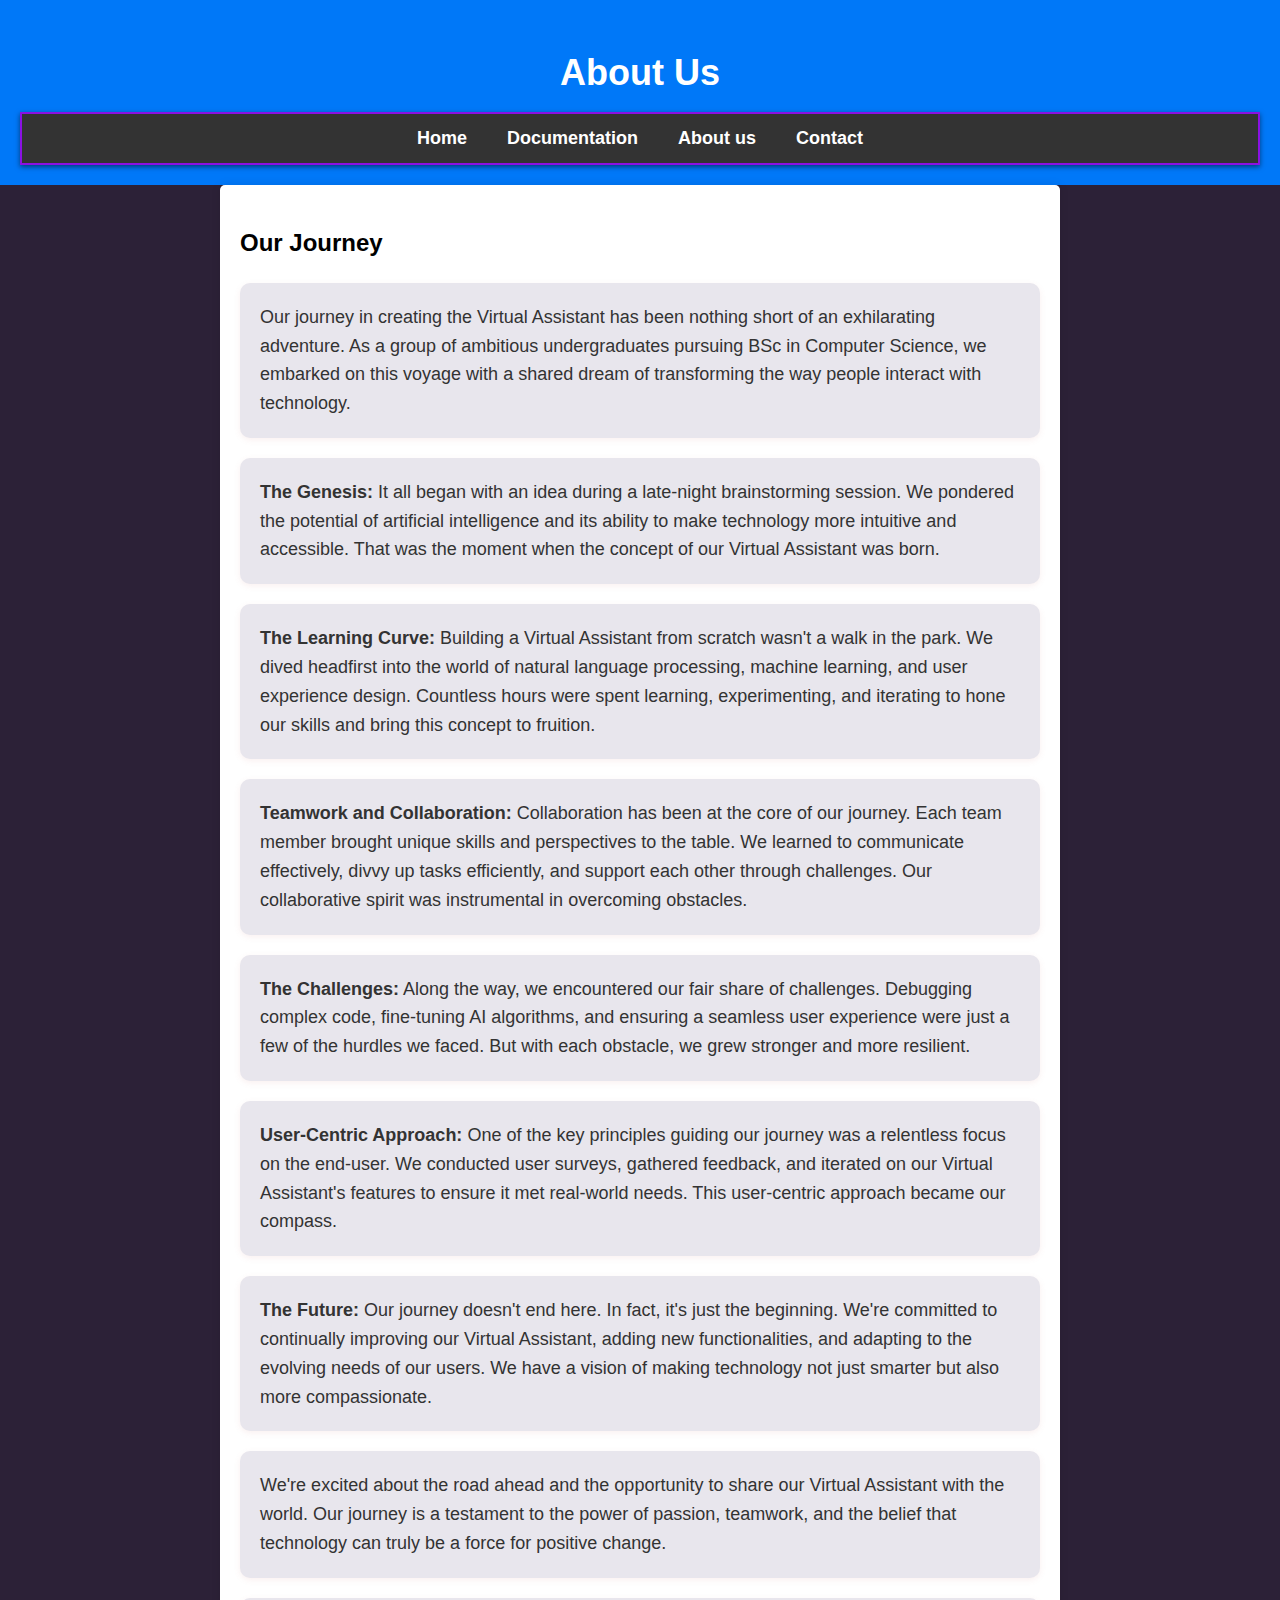
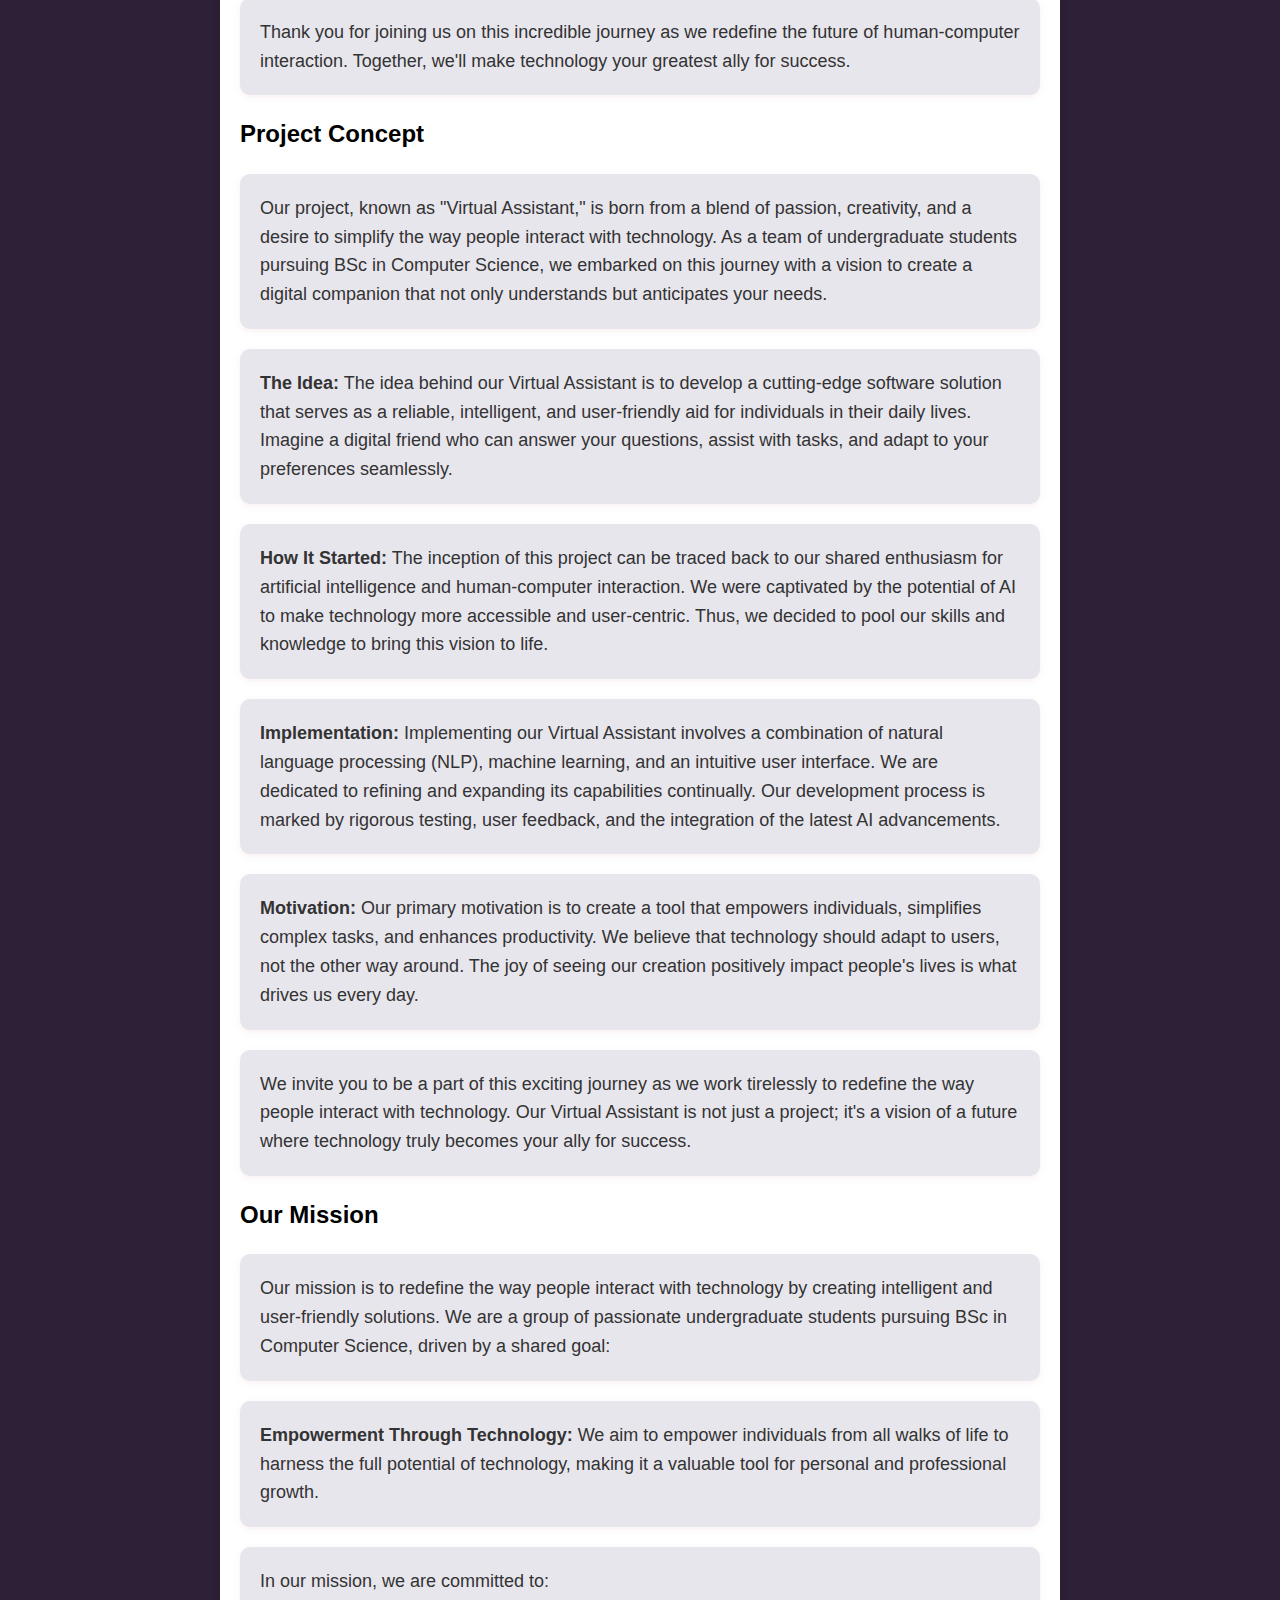
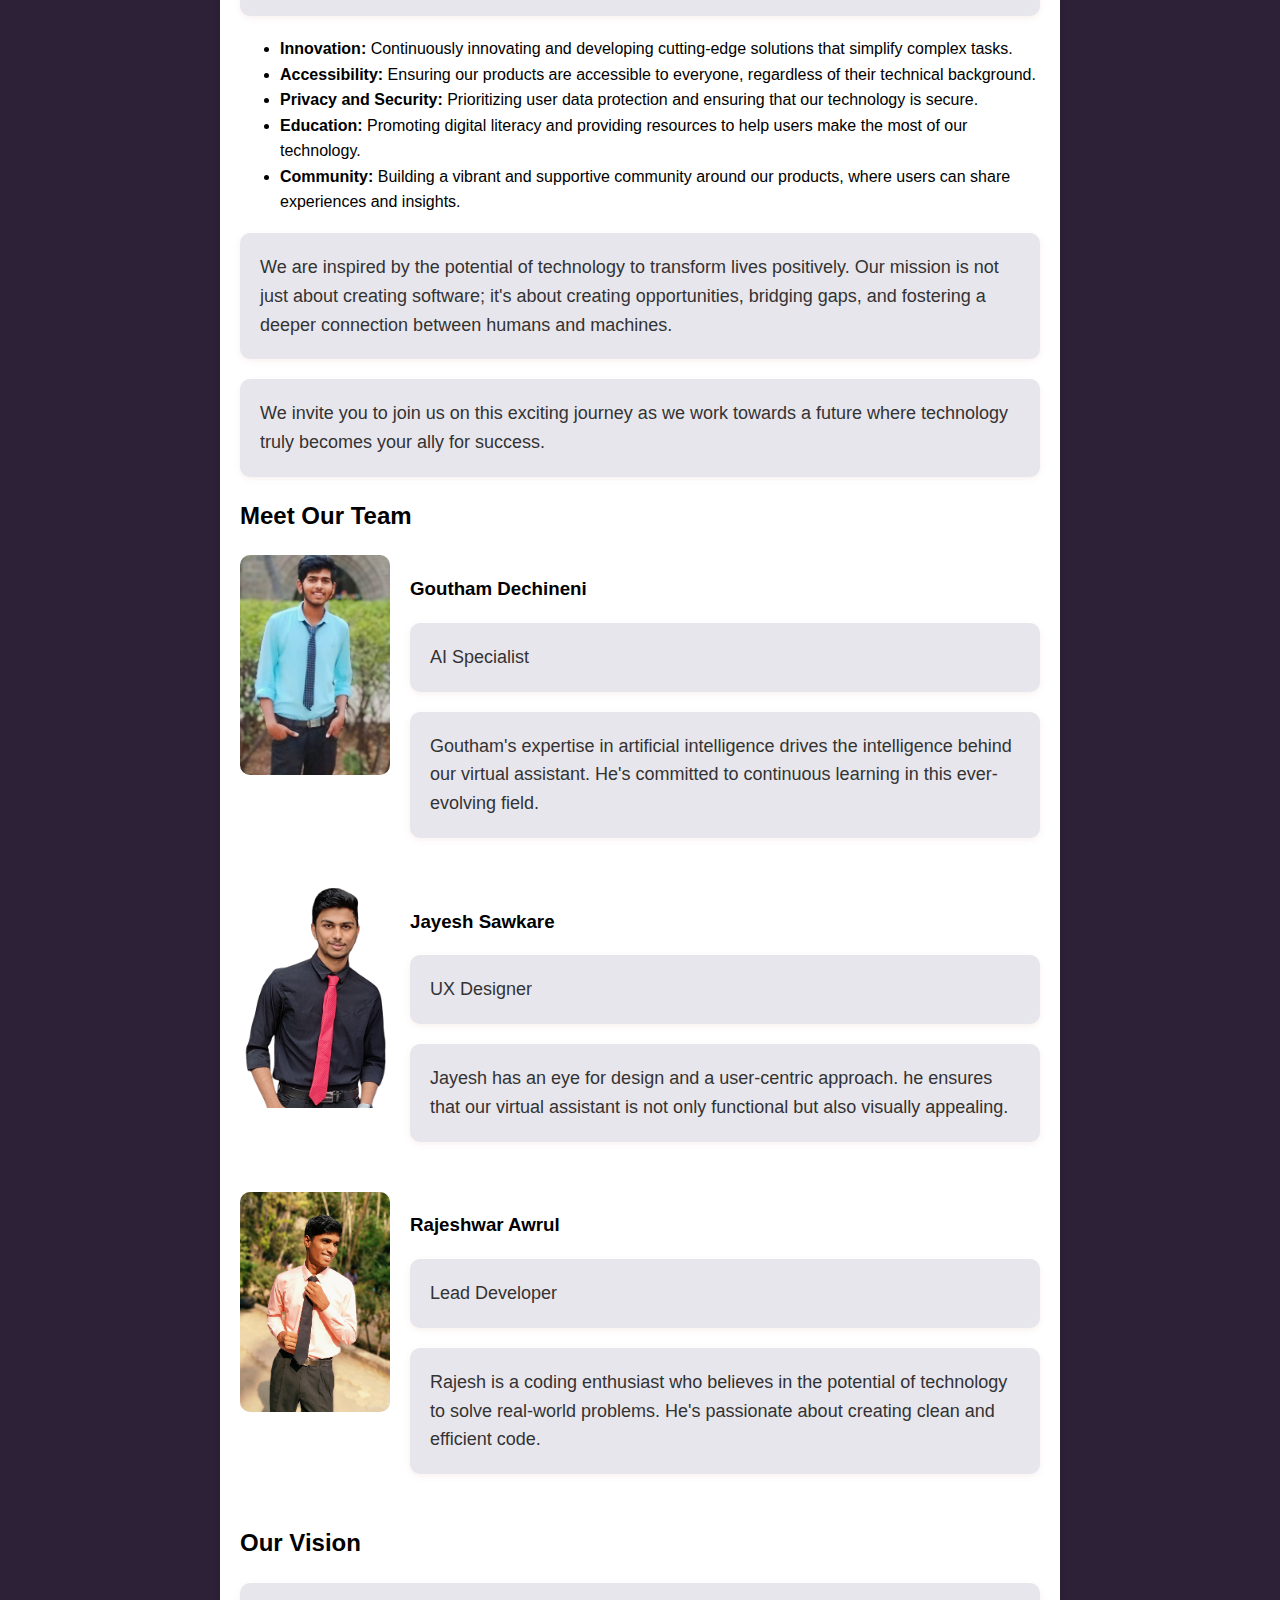
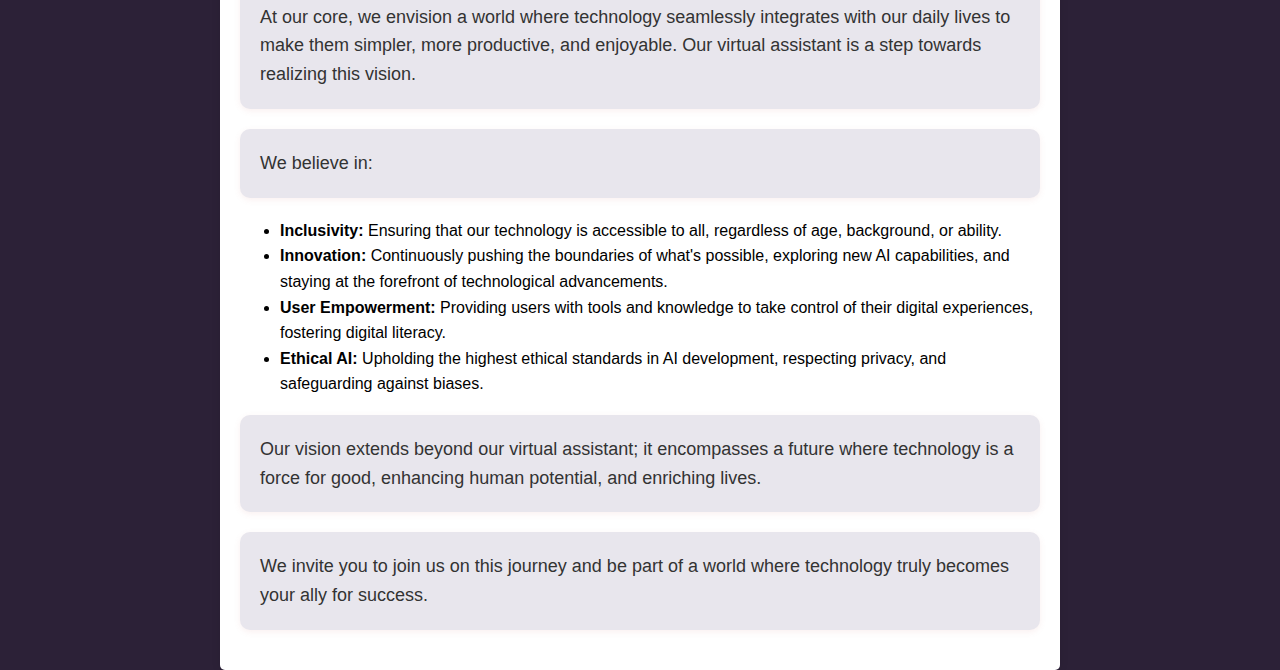
<file: about.html>
<!DOCTYPE html>
<html lang="en">
<head>
    <meta charset="UTF-8">
    <meta name="viewport" content="width=device-width, initial-scale=1.0">
    <title>About Us</title>
    <style>
        body {
            font-family: Arial, sans-serif;
            background-color: #2c2137;
            margin: 0;
            padding: 0;
            line-height: 1.6;
        }

        header {
            background-color: #0078f8;
            color: white;
            text-align: center;
            padding: 20px;
        }

        h1 {
            font-size: 36px;
            margin-bottom: 10px;
        }
        div p{
             background-color: rgb(232, 230, 237);
            border-radius: 10px;
            padding: 20px;
            box-shadow: 0 2px 6px rgba(208, 104, 104, 0.1);
            transition: transform 0.2s, box-shadow 0.2s;
            cursor: pointer;
        }

        p {
            font-size: 18px;
            color: #333;
            margin-bottom: 20px;
        }

        .container {
            max-width: 800px;
            margin: 0 auto;
            padding: 20px;
            background-color: white;
            border-radius: 5px;
            box-shadow: 0 0 10px rgba(0, 0, 0, 0.1);
        }

        .team-member {
            display: flex;
            margin-bottom: 30px;
            justify-content: center;
        }
        .team-member-info {
            flex: 1;
        }
        nav {
  background-color: #333; /* Change the background color */
  border: 2px solid #8b11e2; /* Add a 2px red border */
  padding: 10px; /* Add padding to the navigation bar */
  box-shadow: 0 2px 5px rgba(0, 0, 0, 0.5); /* Add a box shadow */
}

nav ul {
  list-style: none;
  display: flex;
  margin: 0;
  padding: 0;
  justify-content: center; /* Center-align the navigation links horizontally */
}

nav li {
  margin: 0 20px;
}

nav a {
  text-decoration: none;
  color: white;
  font-weight: bold;
  font-size: 18px;
  transition: color 0.3s;
}

.team-member img {
            width: 150px;
            height: 220px;
            object-fit: cover;
            border-radius: 10px;;
            margin-right: 20px;
            background-size: cover;
            background-position: center;
            background-repeat: no-repeat;
        }

nav a:hover {
  color: #15d36b;
}
    </style>
</head>
<body>
    <header>
        <h1>About Us</h1>
        <nav>
            <ul>
              <li><a href="index.html">Home</a></li>
              <li><a href="documentation.html">Documentation</a></li>
              <li><a href="about.html">About us</a></li>
              <li><a href="contact.html">Contact</a></li>
            </ul>
          </nav>
    </header>

    <div class="container">
        <h2>Our Journey</h2>
        <p>Our journey in creating the Virtual Assistant has been nothing short of an exhilarating adventure. As a group of ambitious undergraduates pursuing BSc in Computer Science, we embarked on this voyage with a shared dream of transforming the way people interact with technology.</p>
        
        <p><strong>The Genesis:</strong> It all began with an idea during a late-night brainstorming session. We pondered the potential of artificial intelligence and its ability to make technology more intuitive and accessible. That was the moment when the concept of our Virtual Assistant was born.</p>
        
        <p><strong>The Learning Curve:</strong> Building a Virtual Assistant from scratch wasn't a walk in the park. We dived headfirst into the world of natural language processing, machine learning, and user experience design. Countless hours were spent learning, experimenting, and iterating to hone our skills and bring this concept to fruition.</p>
        
        <p><strong>Teamwork and Collaboration:</strong> Collaboration has been at the core of our journey. Each team member brought unique skills and perspectives to the table. We learned to communicate effectively, divvy up tasks efficiently, and support each other through challenges. Our collaborative spirit was instrumental in overcoming obstacles.</p>
        
        <p><strong>The Challenges:</strong> Along the way, we encountered our fair share of challenges. Debugging complex code, fine-tuning AI algorithms, and ensuring a seamless user experience were just a few of the hurdles we faced. But with each obstacle, we grew stronger and more resilient.</p>
        
        <p><strong>User-Centric Approach:</strong> One of the key principles guiding our journey was a relentless focus on the end-user. We conducted user surveys, gathered feedback, and iterated on our Virtual Assistant's features to ensure it met real-world needs. This user-centric approach became our compass.</p>
        
        <p><strong>The Future:</strong> Our journey doesn't end here. In fact, it's just the beginning. We're committed to continually improving our Virtual Assistant, adding new functionalities, and adapting to the evolving needs of our users. We have a vision of making technology not just smarter but also more compassionate.</p>
        
        <p>We're excited about the road ahead and the opportunity to share our Virtual Assistant with the world. Our journey is a testament to the power of passion, teamwork, and the belief that technology can truly be a force for positive change.</p>
        
        <p>Thank you for joining us on this incredible journey as we redefine the future of human-computer interaction. Together, we'll make technology your greatest ally for success.</p>
        
        <h2>Project Concept</h2>
<p>Our project, known as "Virtual Assistant," is born from a blend of passion, creativity, and a desire to simplify the way people interact with technology. As a team of undergraduate students pursuing BSc in Computer Science, we embarked on this journey with a vision to create a digital companion that not only understands but anticipates your needs.</p>

<p><strong>The Idea:</strong> The idea behind our Virtual Assistant is to develop a cutting-edge software solution that serves as a reliable, intelligent, and user-friendly aid for individuals in their daily lives. Imagine a digital friend who can answer your questions, assist with tasks, and adapt to your preferences seamlessly.</p>

<p><strong>How It Started:</strong> The inception of this project can be traced back to our shared enthusiasm for artificial intelligence and human-computer interaction. We were captivated by the potential of AI to make technology more accessible and user-centric. Thus, we decided to pool our skills and knowledge to bring this vision to life.</p>

<p><strong>Implementation:</strong> Implementing our Virtual Assistant involves a combination of natural language processing (NLP), machine learning, and an intuitive user interface. We are dedicated to refining and expanding its capabilities continually. Our development process is marked by rigorous testing, user feedback, and the integration of the latest AI advancements.</p>

<p><strong>Motivation:</strong> Our primary motivation is to create a tool that empowers individuals, simplifies complex tasks, and enhances productivity. We believe that technology should adapt to users, not the other way around. The joy of seeing our creation positively impact people's lives is what drives us every day.</p>

<p>We invite you to be a part of this exciting journey as we work tirelessly to redefine the way people interact with technology. Our Virtual Assistant is not just a project; it's a vision of a future where technology truly becomes your ally for success.</p>

        <h2>Our Mission</h2>
        <p>Our mission is to redefine the way people interact with technology by creating intelligent and user-friendly solutions. We are a group of passionate undergraduate students pursuing BSc in Computer Science, driven by a shared goal:</p>
        
        <p><strong>Empowerment Through Technology:</strong> We aim to empower individuals from all walks of life to harness the full potential of technology, making it a valuable tool for personal and professional growth.</p>
        
        <p>In our mission, we are committed to:</p>
        
        <ul>
            <li><strong>Innovation:</strong> Continuously innovating and developing cutting-edge solutions that simplify complex tasks.</li>
            <li><strong>Accessibility:</strong> Ensuring our products are accessible to everyone, regardless of their technical background.</li>
            <li><strong>Privacy and Security:</strong> Prioritizing user data protection and ensuring that our technology is secure.</li>
            <li><strong>Education:</strong> Promoting digital literacy and providing resources to help users make the most of our technology.</li>
            <li><strong>Community:</strong> Building a vibrant and supportive community around our products, where users can share experiences and insights.</li>
        </ul>
        
        <p>We are inspired by the potential of technology to transform lives positively. Our mission is not just about creating software; it's about creating opportunities, bridging gaps, and fostering a deeper connection between humans and machines.</p>
        
        <p>We invite you to join us on this exciting journey as we work towards a future where technology truly becomes your ally for success.</p>
        

        <h2>Meet Our Team</h2>
        <div class="team-member">
            <img src="ph1.jpg" alt="Team Member 1">
            <div class="team-member-info">
                <h3>Goutham Dechineni</h3>
                <p>AI Specialist</p>
                <p>Goutham's expertise in artificial intelligence drives the intelligence behind our virtual assistant. He's committed to continuous learning in this ever-evolving field.</p>
            </div>
        </div>

        <div class="team-member">    
            <img src="ph3.png" alt="Team Member 2">
            <div class="team-member-info">
                <h3>Jayesh Sawkare </h3>
                <p>UX Designer</p>
                <p>Jayesh has an eye for design and a user-centric approach. he ensures that our virtual assistant is not only functional but also visually appealing.</p>
            </div>
        </div>

        <div class="team-member">
            <img src="ph2.jpg" alt="Team Member 3">
            <div class="team-member-info">
                <h3>Rajeshwar Awrul</h3>
                <p>Lead Developer</p>
                <p>Rajesh is a coding enthusiast who believes in the potential of technology to solve real-world problems. He's passionate about creating clean and efficient code.</p>  
            </div>
        </div>

        <h2>Our Vision</h2>
<p>At our core, we envision a world where technology seamlessly integrates with our daily lives to make them simpler, more productive, and enjoyable. Our virtual assistant is a step towards realizing this vision.</p>

<p>We believe in:</p>
<ul>
    <li><strong>Inclusivity:</strong> Ensuring that our technology is accessible to all, regardless of age, background, or ability.</li>
    <li><strong>Innovation:</strong> Continuously pushing the boundaries of what's possible, exploring new AI capabilities, and staying at the forefront of technological advancements.</li>
    <li><strong>User Empowerment:</strong> Providing users with tools and knowledge to take control of their digital experiences, fostering digital literacy.</li>
    <li><strong>Ethical AI:</strong> Upholding the highest ethical standards in AI development, respecting privacy, and safeguarding against biases.</li>
</ul>

<p>Our vision extends beyond our virtual assistant; it encompasses a future where technology is a force for good, enhancing human potential, and enriching lives.</p>

<p>We invite you to join us on this journey and be part of a world where technology truly becomes your ally for success.</p>

       </div>
</body>
</html>
</file>
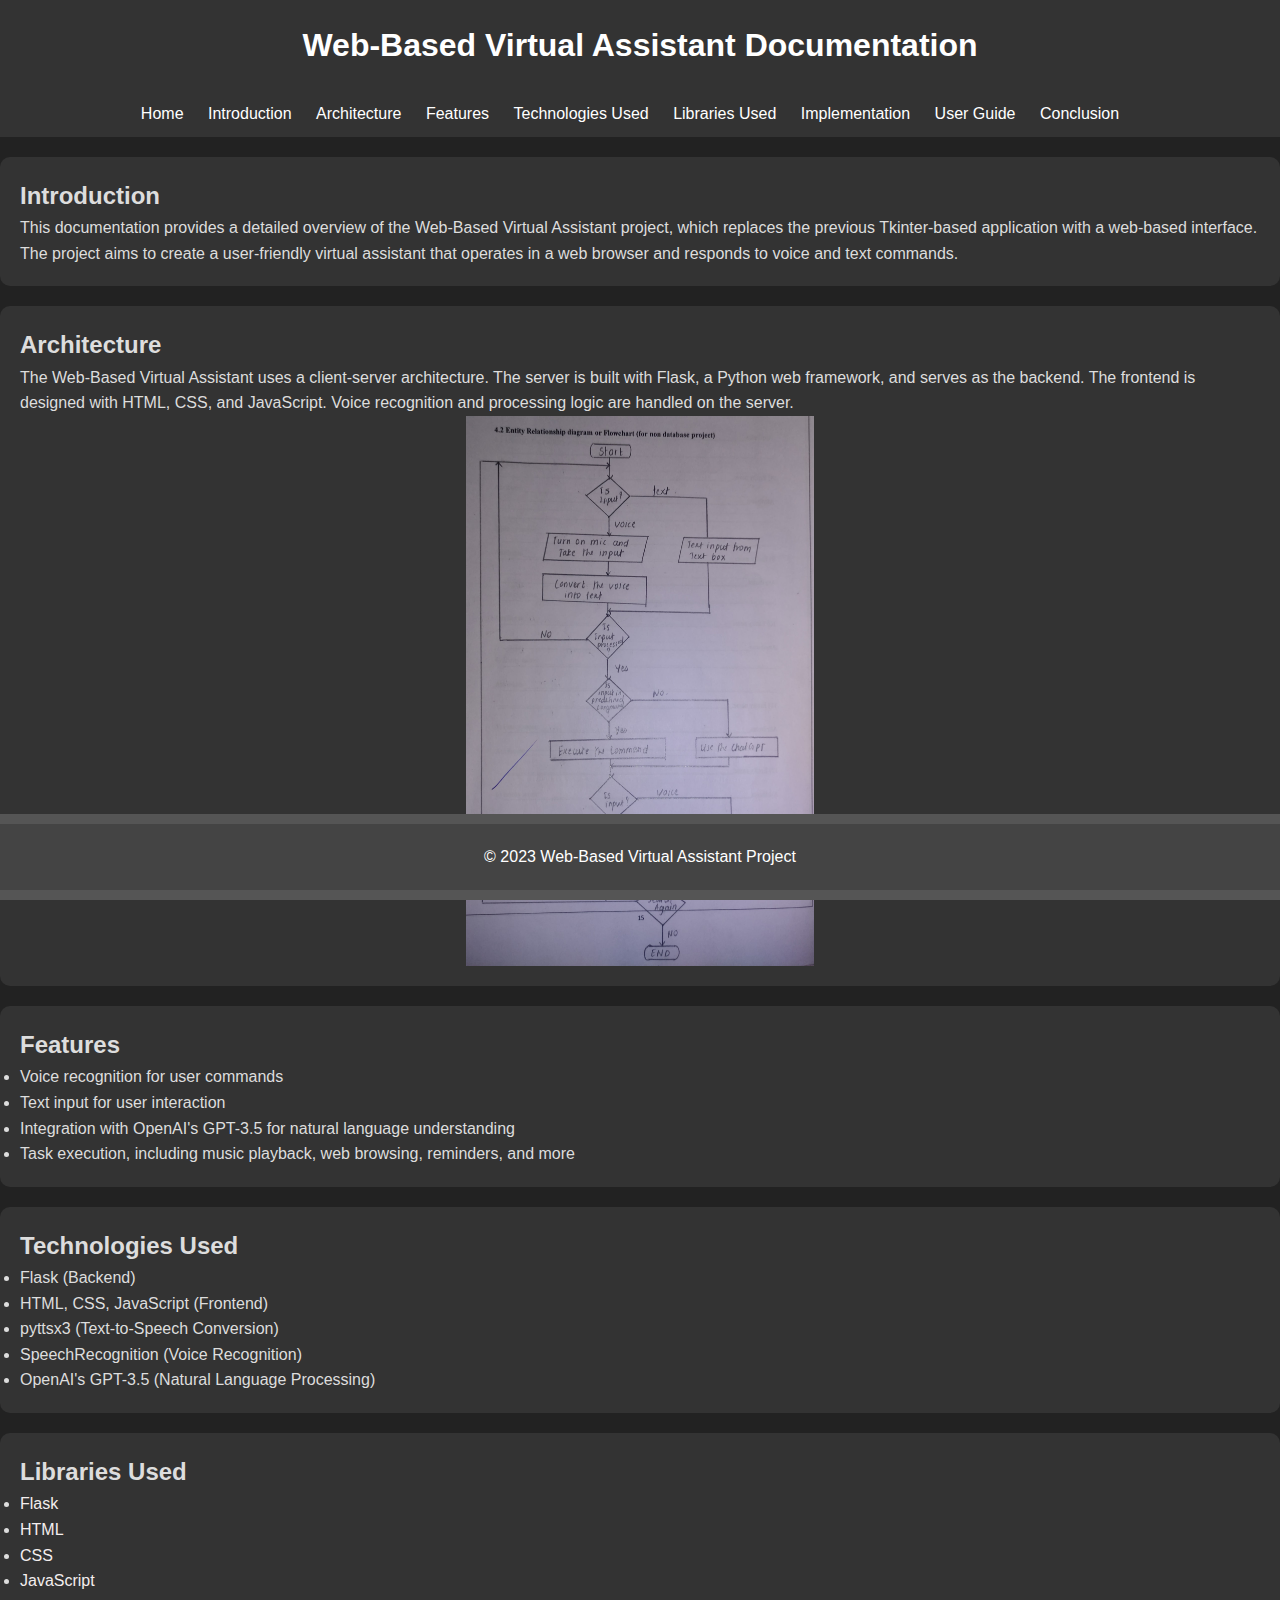
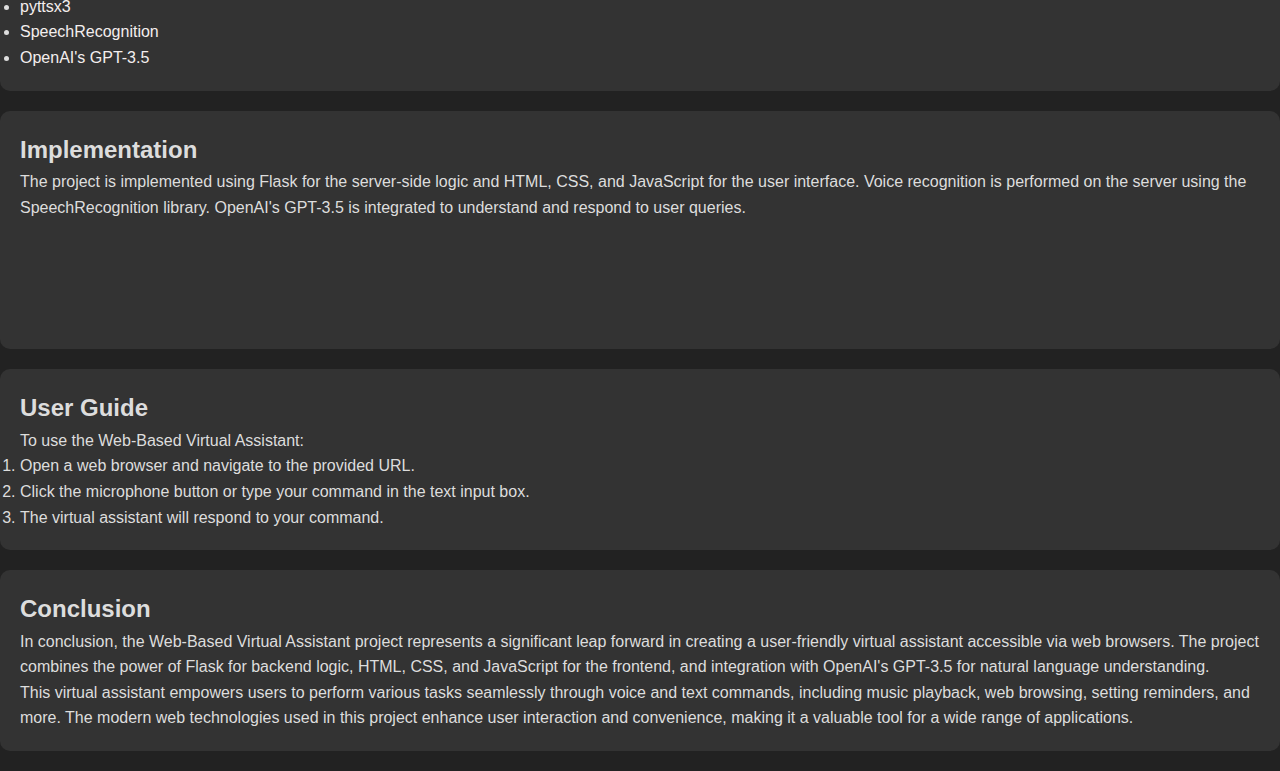
<file: documentation.html>
<!DOCTYPE html>
<html lang="en">

<head>
    <meta charset="UTF-8">
    <meta name="viewport" content="width=device-width, initial-scale=1.0">
    <title>Web-Based Virtual Assistant Documentation</title>
    <style>
        /* Reset some default styles */
        body,
        h1,
        h2,
        p,
        ul,
        ol,
        li {
            margin: 0;
            padding: 0;
        }

        body {
            font-family: Arial, sans-serif;
            line-height: 1.6;
            background-color: #222;
            color: #ddd;
            margin: 0;
            padding: 0;
        }

        header {
            background-color: #333;
            color: #fff;
            text-align: center;
            padding: 20px;
        }

        nav ul {
            list-style-type: none;
            background-color: #333;
            padding: 10px;
            text-align: center;
        }

        nav ul li {
            display: inline;
            margin-right: 20px;
        }

        nav ul li a {
            text-decoration: none;
            color: #fff;
        }

        section {
            padding: 20px;
            margin: 20px 0;
            background-color: #333;
            border-radius: 10px;
        }

        img {
            max-width: 100%;
            height: 550px;
        
        }

        .image-container {
    display: flex;
    justify-content: center; /* Center horizontally */
    align-items: center; /* Center vertically */
}

        #libraries-used a {
    color: rgb(244, 238, 238);
    text-decoration: none; /* Removes underlines from links */
}

#libraries-used a:hover {
    text-decoration: underline; /* Add underline on hover */
    color:red;
}


        footer {
            background-color: #555;
            color: #fff;
            text-align: center;
            padding: 10px 0;
            position: fixed;
            bottom: 0;
            width: 100%;
        }
    </style>
</head>

<body>
    <header>
        <h1>Web-Based Virtual Assistant Documentation</h1>
    </header>

    <nav>
        <ul>
            <li><a href="index.html">Home</a></li>
            <li><a href="#introduction">Introduction</a></li>
            <li><a href="#architecture">Architecture</a></li>
            <li><a href="#features">Features</a></li>
            <li><a href="#technologies">Technologies Used</a></li>
            <li><a href="#libraries-used">Libraries Used</a></li>
            <li><a href="#implementation">Implementation</a></li>
            <li><a href="#user-guide">User Guide</a></li>
            <li><a href="#conclusion">Conclusion</a></li>
        </ul>
    </nav>

    <section id="introduction">
        <h2>Introduction</h2>
        <p>
            This documentation provides a detailed overview of the Web-Based Virtual Assistant project, which replaces the previous Tkinter-based application with a web-based interface. The project aims to create a user-friendly virtual assistant that operates in a web browser and responds to voice and text commands.
        </p>
    </section>

    <section id="architecture">
        <h2>Architecture</h2>
        <p>
            The Web-Based Virtual Assistant uses a client-server architecture. The server is built with Flask, a Python web framework, and serves as the backend. The frontend is designed with HTML, CSS, and JavaScript. Voice recognition and processing logic are handled on the server.
        </p>
        <div class="image-container">
            <img src="flowchart.jpg" alt="Architecture Diagram">
        </div>
    </section>
    
    <section id="features">
        <h2>Features</h2>
        <ul>
            <li>Voice recognition for user commands</li>
            <li>Text input for user interaction</li>
            <li>Integration with OpenAI's GPT-3.5 for natural language understanding</li>
            <li>Task execution, including music playback, web browsing, reminders, and more</li>
            <!-- Add more features -->
        </ul>
    </section>

    <section id="technologies">
        <h2>Technologies Used</h2>
        <ul>
            <li>Flask (Backend)</li>
            <li>HTML, CSS, JavaScript (Frontend)</li>
            <li>pyttsx3 (Text-to-Speech Conversion)</li>
            <li>SpeechRecognition (Voice Recognition)</li>
            <li>OpenAI's GPT-3.5 (Natural Language Processing)</li>
            <!-- Add more technologies as needed -->
        </ul>
    </section>

    <section id="libraries-used">
        <h2>Libraries Used</h2>
        <ul>
            <li><a href="https://flask.palletsprojects.com/">Flask</a></li>
            <li><a href="https://developer.mozilla.org/en-US/docs/Web/HTML">HTML</a></li>
            <li><a href="https://developer.mozilla.org/en-US/docs/Web/CSS">CSS</a></li>
            <li><a href="https://developer.mozilla.org/en-US/docs/Web/JavaScript">JavaScript</a></li>
            <li><a href="https://pypi.org/project/pyttsx3/">pyttsx3</a></li>
            <li><a href="https://pypi.org/project/SpeechRecognition/">SpeechRecognition</a></li>
            <li><a href="https://beta.openai.com/">OpenAI's GPT-3.5</a></li>
            <!-- Add more library links as needed -->
        </ul>
    </section>

    <section id="implementation">
        <h2>Implementation</h2>
        <p>
            The project is implemented using Flask for the server-side logic and HTML, CSS, and JavaScript for the user interface. Voice recognition is performed on the server using the SpeechRecognition library. OpenAI's GPT-3.5 is integrated to understand and respond to user queries.
        </p>
        <pre>
            <code>
                <!-- Include code samples and explanations here -->
            </code>
        </pre>
    </section>

    <section id="user-guide">
        <h2>User Guide</h2>
        <p>
            To use the Web-Based Virtual Assistant:
        </p>
        <ol>
            <li>Open a web browser and navigate to the provided URL.</li>
            <li>Click the microphone button or type your command in the text input box.</li>
            <li>The virtual assistant will respond to your command.</li>
        </ol>
    </section>

    <section id="conclusion">
        <h2>Conclusion</h2>
        <p>
            In conclusion, the Web-Based Virtual Assistant project represents a significant leap forward in creating a user-friendly virtual assistant accessible via web browsers. The project combines the power of Flask for backend logic, HTML, CSS, and JavaScript for the frontend, and integration with OpenAI's GPT-3.5 for natural language understanding.
        </p>
        <p>
            This virtual assistant empowers users to perform various tasks seamlessly through voice and text commands, including music playback, web browsing, setting reminders, and more. The modern web technologies used in this project enhance user interaction and convenience, making it a valuable tool for a wide range of applications.
        </p>
    </section>

    <footer>
        <div style="background-color: #444; padding: 20px;">
            <p>&copy; 2023 Web-Based Virtual Assistant Project</p>
        </div>
    </footer>

    <script>
        // JavaScript for interactivity here
        // You can add animations and interactive features using JavaScript
    </script>
</body>

</html>
</file>
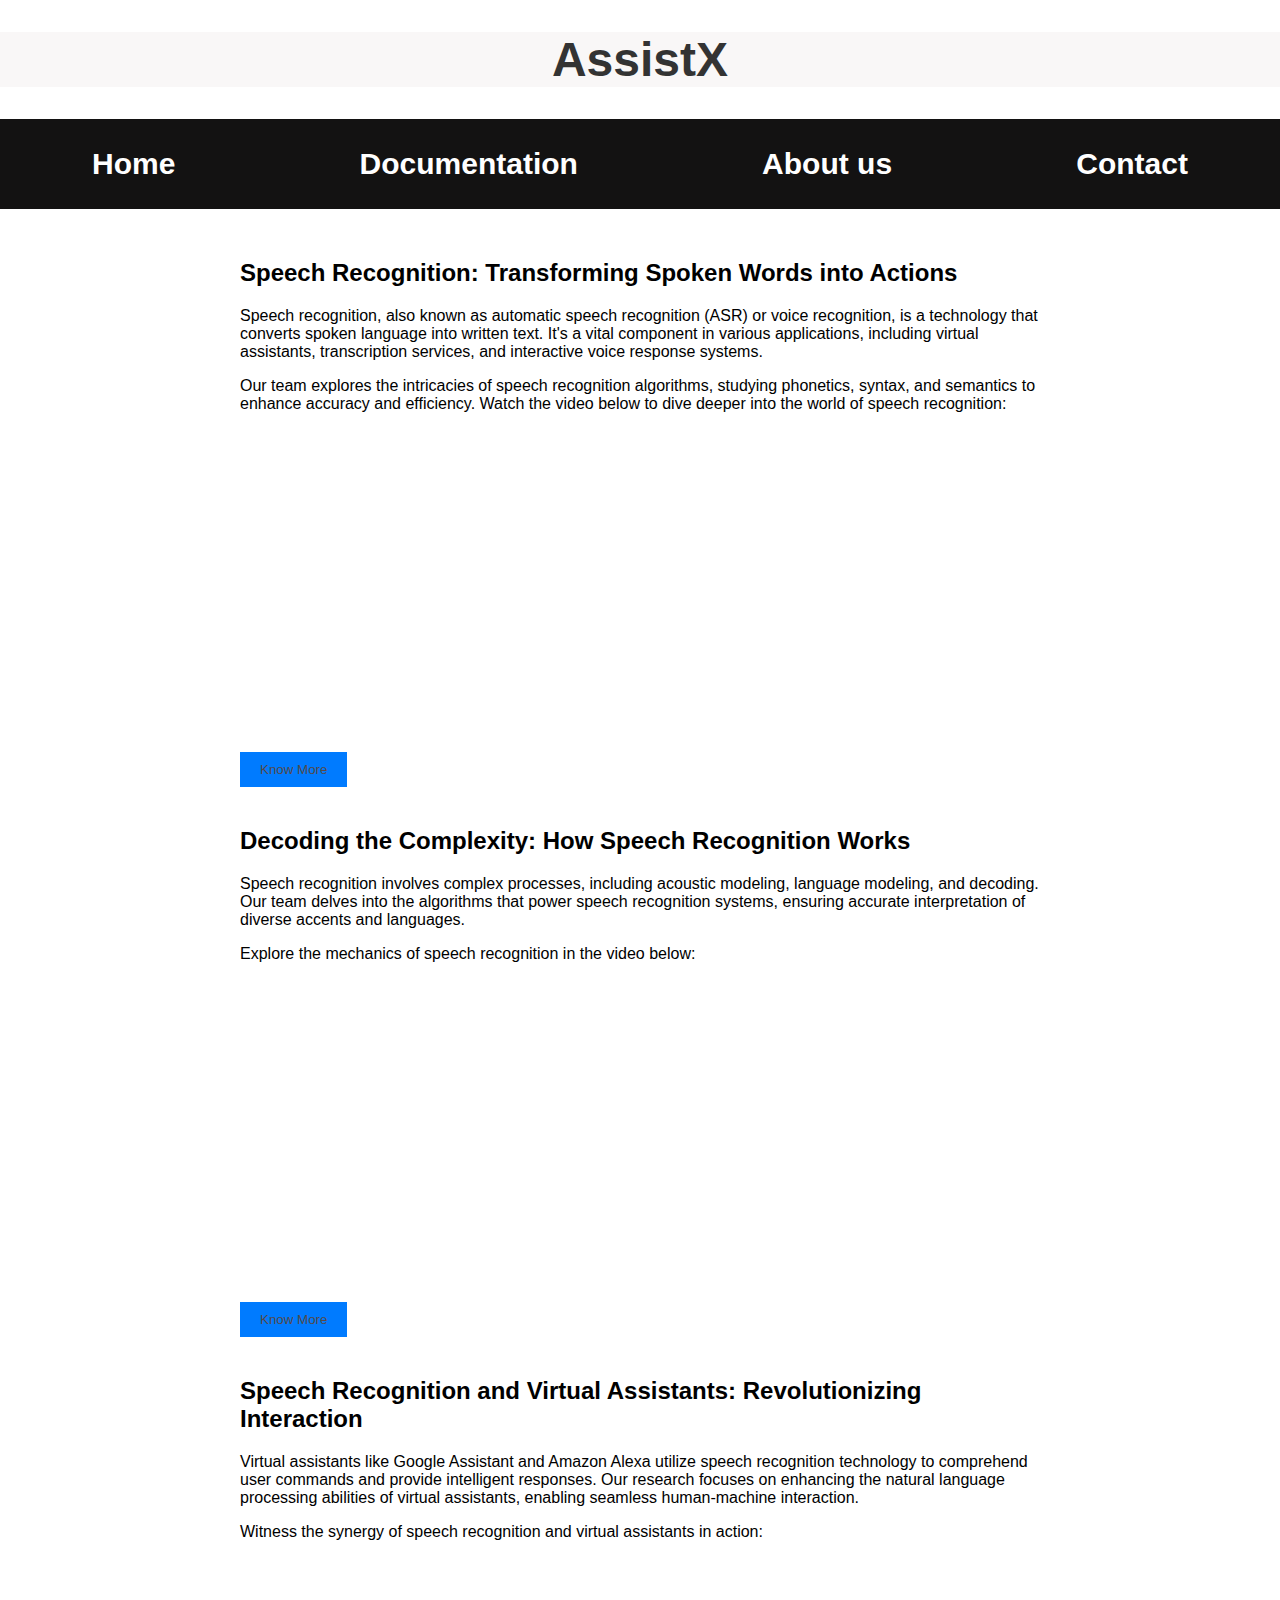
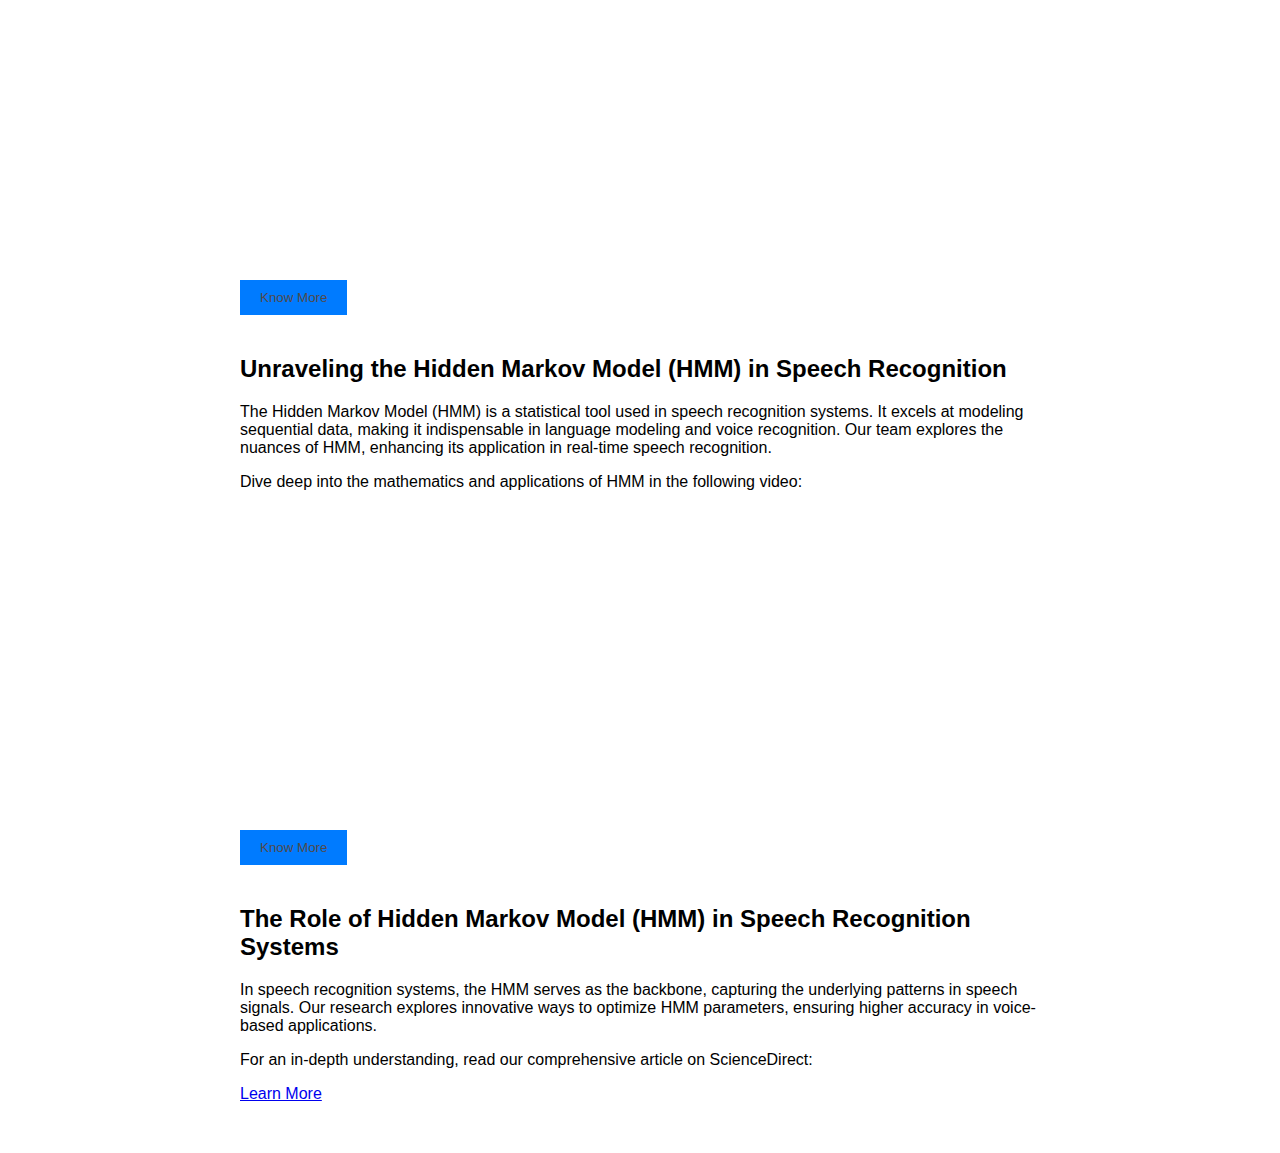
<file: references.html>
<!DOCTYPE html>
<html lang="en">

<head>
    <meta charset="UTF-8">
    <meta name="viewport" content="width=device-width, initial-scale=1.0">
    <title>AssistX</title>
    <style>
        body {
            font-family: Arial, sans-serif;
            background-color: #ffffff;
            margin: 0;
            padding: 0;
        }
        header {
      background-color: hsla(0, 19%, 91%, 0.302);
    
      color: white;
      font-size: 24px;
      position:relative;
      top: 0;
      width: 100%;
      text-align: center;
      margin: 0;
      z-index: 1;
    }
    nav{
    display: flex;
    align-items:center;
    justify-content:space-around;
    flex-direction: row;
    background-color: #131212;
    height:10vh;
}

nav a{
    text-decoration: none;
    font-size: 30px;
    font-weight: bold;
    color:white;
}
nav a:hover{
      color:#9ab1f4db;
      transform: translateY(-2px);
      box-shadow: 0 4px 10px rgba(0, 0, 0, 0.2);
    }
    .container {
            text-align: center;
            margin: 50px;
        }

        h1 {
            color: #333;
        }

        .content {
            text-align: left;
            max-width: 800px;
            margin: 0 auto;
        }

        .topic {
            margin-bottom: 40px;
        }

        .video-container {
            margin-top: 20px;
        }

        .know-more-button {
            background-color: #007BFF;
            color: rgb(83, 74, 74);
            border: none;
            padding: 10px 20px;
            cursor: pointer;
        }

        .know-more-button:hover {
            background-color: #2c0633;
        }

        .modal {
            display: none;
            position: fixed;
            z-index: 1;
            left: 0;
            top: 0;
            width: 100%;
            height: 100%;
            overflow: auto;
            background-color: rgba(0, 0, 0, 0.4);
            padding-top: 60px;
        }

        .modal-content {
            background-color: #131212;
            margin: 5% auto;
            padding: 20px;
            border: 1px solid #888;
            width: 80%;
        }

        .close-button {
            color: #aaa;
            float: right;
            font-size: 28px;
            font-weight: bold;
        }

        .close-button:hover,
        .close-button:focus {
            color: black;
            text-decoration: none;
            cursor: pointer;
        }
    </style>
</head>

<body>
    <header><h1>AssistX</h1></header>
    <nav>
        
          <a href="index.html">Home</a>
          <a href="documentation.html">Documentation</a>
          <a href="about.html">About us</a>
          <a href="contact.html">Contact</a>
        
      </nav>
    <div class="container">
       
        <div class="content">
            <div class="topic">
                <h2>Speech Recognition: Transforming Spoken Words into Actions</h2>
                <p>Speech recognition, also known as automatic speech recognition (ASR) or voice recognition, is a technology that converts spoken language into written text. It's a vital component in various applications, including virtual assistants, transcription services, and interactive voice response systems.</p>
                <p>Our team explores the intricacies of speech recognition algorithms, studying phonetics, syntax, and semantics to enhance accuracy and efficiency. Watch the video below to dive deeper into the world of speech recognition:</p>
                <div class="video-container">
                    <iframe width="560" height="315" src="https://www.youtube.com/embed/vlr_3kNQZAk" frameborder="0" allowfullscreen></iframe>
                </div>
                <button class="know-more-button" data-video="https://www.youtube.com/embed/vlr_3kNQZAk">Know More</button>
            </div>

            <div class="topic">
                <h2>Decoding the Complexity: How Speech Recognition Works</h2>
                <p>Speech recognition involves complex processes, including acoustic modeling, language modeling, and decoding. Our team delves into the algorithms that power speech recognition systems, ensuring accurate interpretation of diverse accents and languages.</p>
                <p>Explore the mechanics of speech recognition in the video below:</p>
                <div class="video-container">
                    <iframe width="560" height="315" src="https://www.youtube.com/embed/6altVgTOf9s" frameborder="0" allowfullscreen></iframe>
                </div>
                <button class="know-more-button" data-video="https://www.youtube.com/embed/6altVgTOf9s">Know More</button>
            </div>

            <div class="topic">
                <h2>Speech Recognition and Virtual Assistants: Revolutionizing Interaction</h2>
                <p>Virtual assistants like Google Assistant and Amazon Alexa utilize speech recognition technology to comprehend user commands and provide intelligent responses. Our research focuses on enhancing the natural language processing abilities of virtual assistants, enabling seamless human-machine interaction.</p>
                <p>Witness the synergy of speech recognition and virtual assistants in action:</p>
                <div class="video-container">
                    <iframe width="560" height="315" src="https://www.youtube.com/embed/ljQ_kjVnt-E" frameborder="0" allowfullscreen></iframe>
                </div>
                <button class="know-more-button" data-video="https://www.youtube.com/embed/ljQ_kjVnt-E">Know More</button>
            </div>

            <div class="topic">
                <h2>Unraveling the Hidden Markov Model (HMM) in Speech Recognition</h2>
                <p>The Hidden Markov Model (HMM) is a statistical tool used in speech recognition systems. It excels at modeling sequential data, making it indispensable in language modeling and voice recognition. Our team explores the nuances of HMM, enhancing its application in real-time speech recognition.</p>
                <p>Dive deep into the mathematics and applications of HMM in the following video:</p>
                <div class="video-container">
                    <iframe width="560" height="315" src="https://www.youtube.com/embed/qIJwZEl1uoI" frameborder="0" allowfullscreen></iframe>
                </div>
                <button class="know-more-button" data-video="https://www.youtube.com/embed/qIJwZEl1uoI">Know More</button>
            </div>

            <div class="topic">
                <h2>The Role of Hidden Markov Model (HMM) in Speech Recognition Systems</h2>
                <p>In speech recognition systems, the HMM serves as the backbone, capturing the underlying patterns in speech signals. Our research explores innovative ways to optimize HMM parameters, ensuring higher accuracy in voice-based applications.</p>
                <p>For an in-depth understanding, read our comprehensive article on ScienceDirect:</p>
                <a href="https://www.sciencedirect.com/topics/medicine-and-dentistry/hidden-markov-model#:~:text=The%20Hidden%20Markov%20model%20(HMM,then%20used%20for%20further%20analysis." target="_blank">Learn More</a>
            </div>
        </div>
        </div>

        <div class="modal">
            <div class="modal-content">
                <span class="close-button">&times;</span>
                <iframe width="560" height="315" src="" frameborder="0" allowfullscreen></iframe>
            </div>
        </div>

        <script>
            const knowMoreButtons = document.querySelectorAll('.know-more-button');
            const modal = document.querySelector('.modal');
            const closeButton = document.querySelector('.close-button');
            const iframe = document.querySelector('iframe');

            knowMoreButtons.forEach(button => {
                button.addEventListener('click', function() {
                    const videoUrl = this.getAttribute('data-video');
                    iframe.src = videoUrl;
                    modal.style.display = 'block';
                });
            });

            closeButton.addEventListener('click', function() {
                modal.style.display = 'none';
                iframe.src = '';
            });

            window.addEventListener('click', function(event) {
                if (event.target === modal) {
                    modal.style.display = 'none';
                    iframe.src = '';
                }
            });
        </script>
    </div>
</body>

</html>
</file>
